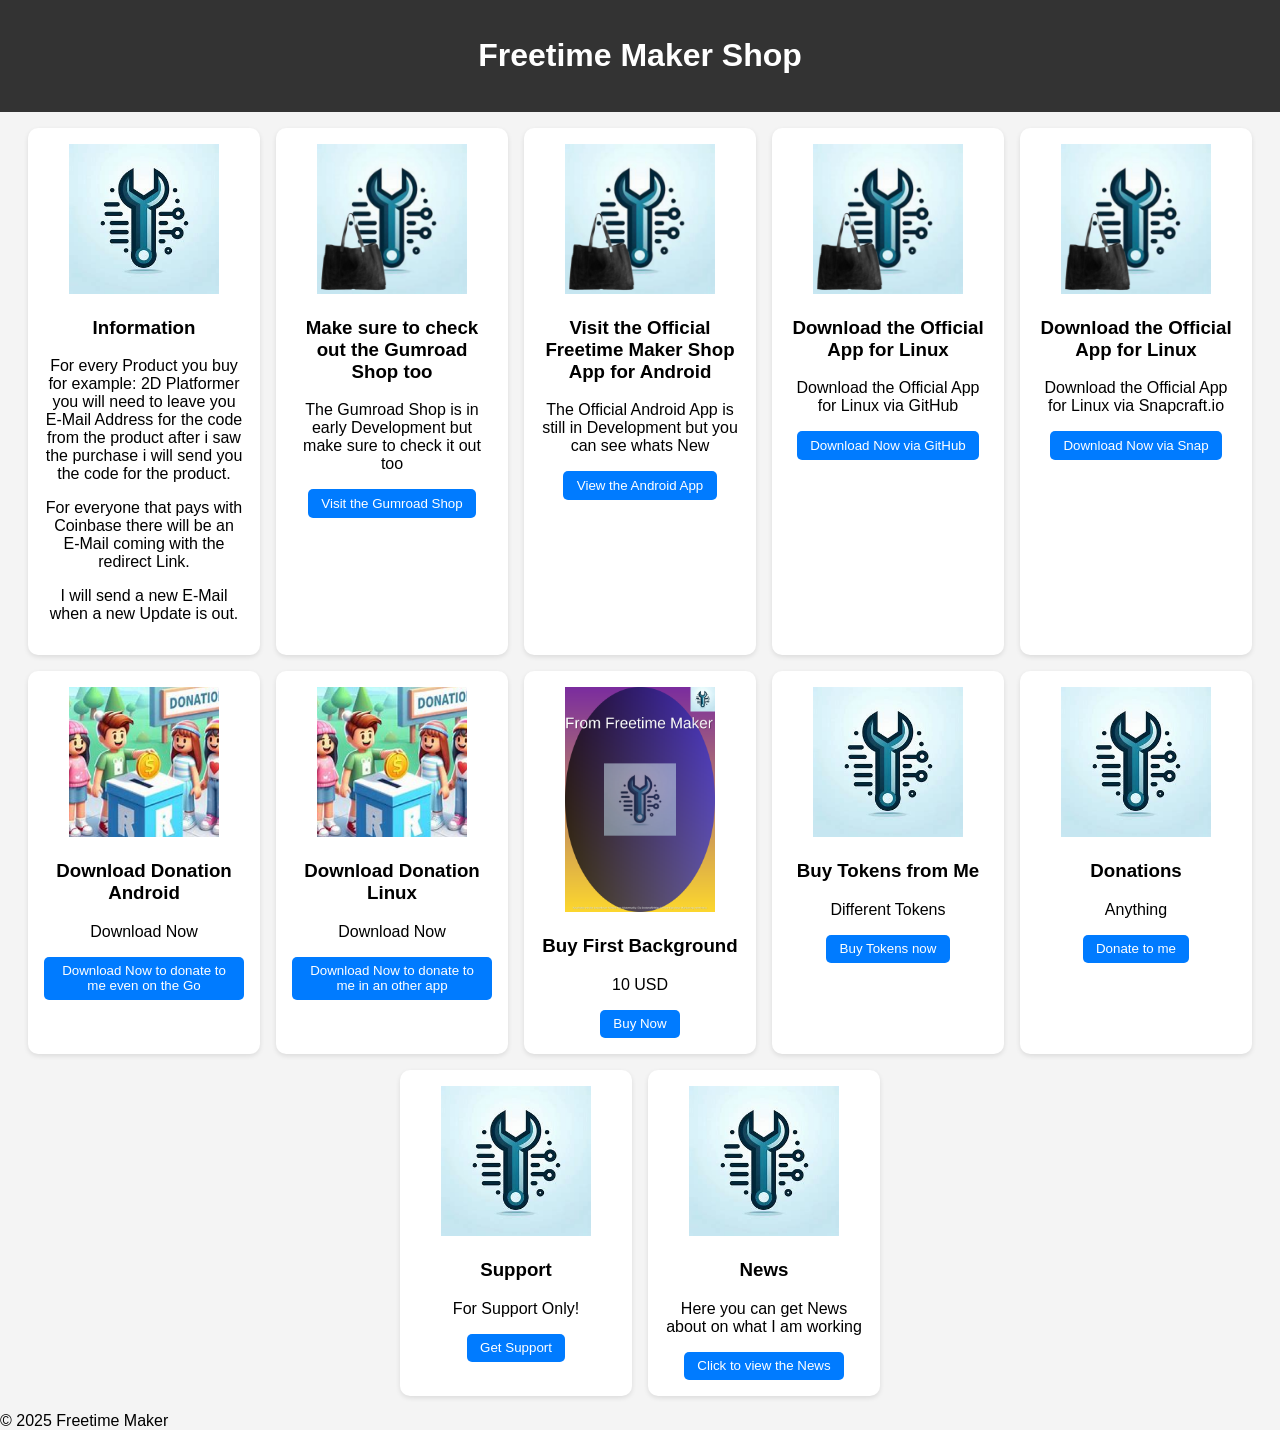
<file: index.html>
<!DOCTYPE html>
<html lang="de">
<head>
  <meta charset="UTF-8">
  <meta name="description" content="The Official Shop from Freetime Maker.">
  <meta name="viewport" content="width=device-width, initial-scale=1">
  <title>Freetime Maker Shop</title>
  <link rel="stylesheet" href="style.css">
  <link rel="icon" type="image/x-icon" href="images/favicon.ico">
  <!-- Google tag (gtag.js) -->
<script async src="https://www.googletagmanager.com/gtag/js?id=G-EMWSZ0VDGG"></script>
<script>
  window.dataLayer = window.dataLayer || [];
  function gtag(){dataLayer.push(arguments);}
  gtag('js', new Date());

  gtag('config', 'G-EMWSZ0VDGG');
</script>
</head>
<body>
  <header>
    <h1>Freetime Maker Shop</h1>
  </header>

  <main>
    <section id="products">
      
      <div class="product">
        <img src="images/logo.png" alt="Logo" width="150">
        <h3>Information</h3>
        <p>For every Product you buy for example: 2D Platformer you will need to leave you E-Mail Address for the code from the product after i saw the purchase i will send you the code for the product.</p>
        <p>For everyone that pays with Coinbase there will be an E-Mail coming with the redirect Link.</p>
        <p>I will send a new E-Mail when a new Update is out.</p>
      </div>

      <div class="product">
        <img src="images/icon.png" alt="Freetime Maker Shop Logo" width="150">
        <h3>Make sure to check out the Gumroad Shop too</h3>
        <p>The Gumroad Shop is in early Development but make sure to check it out too</p>
        <a href="https://freetimemaker.gumroad.com/" target="_blank">
          <button>Visit the Gumroad Shop</button>
        </a>
      </div>

      <div class="product">
        <img src="images/icon.png" alt="Freetime Maker Shop Icon" width="150">
        <h3>Visit the Official Freetime Maker Shop App for Android</h3>
        <p>The Official Android App is still in Development but you can see whats New</p>
        <a href="https://github.com/FreetimeMaker/Freetime-Maker-Shop-Android-App" target="_blank">
          <button>View the Android App</button>
        </a>
      </div>
      
      <div class="product">
        <img src="images/icon.png" alt="Freetime Maker Shop App Icon" width="150">
        <h3>Download the Official App for Linux</h3>
        <p>Download the Official App for Linux via GitHub</p>
      <a href="https://github.com/FreetimeMaker/fms" target="_blank">
          <button>Download Now via GitHub</button>
        </a>
      </div>
      
      <div class="product">
        <img src="images/icon.png" alt="Freetime Maker Shop App Icon" width="150">
        <h3>Download the Official App for Linux</h3>
        <p>Download the Official App for Linux via Snapcraft.io</p>
      <a href="https://snapcraft.io/freetimemaker-fms" target="_blank">
          <button>Download Now via Snap</button>
        </a>
      </div>

      <div class="product">
    <img src="images/don.png" alt="Donation" width="150">
    <h3>Download Donation Android</h3>
    <p>Download Now</p>
    <a href="https://github.com/FreetimeMaker/Donation/releases/latest" target="_blank">
      <button>Download Now to donate to me even on the Go</button>
    </a>
  </div>

  <div class="product">
    <img src="images/don.png" alt="Donation" width="150">
    <h3>Download Donation Linux</h3>
    <p>Download Now</p>
    <a href="https://snapcraft.io/freetimemaker-don" target="_blank">
      <button>Download Now to donate to me in an other app</button>
    </a>
  </div>

  <div class="product">
    <img src="images/fb.png" alt="First Background" width="150">
    <h3>Buy First Background</h3>
    <p>10 USD</p>
    <a href="buy.fb.html" target="_blank">
      <button>Buy Now</button>
    </a>
  </div>
  
  <div class="product">
    <img src="images/logo.png" alt="Logo" width="150">
    <h3>Buy Tokens from Me</h3>
    <p>Different Tokens</p>
    <a href="tokens.html">
      <button>Buy Tokens now</button>
    </a>
  </div>
  
  <div class="product">
      <img src="images/logo.png" alt="Logo" width="150">
      <h3>Donations</h3>
      <p>Anything</p>
      <a href="donations.html">
        <button>Donate to me</button>
      </a>
    </div>
    
    <div class="product">
      <img src="images/logo.png" alt="Logo" width="150">
      <h3>Support</h3>
      <p>For Support Only!</p>
      <a href="support.html">
        <button>Get Support</button>
      </a>
    </div>
    
    <div class="product">
      <img src="images/logo.png"alt="Logo"width="150">
      <h3>News</h3>
      <p>Here you can get News about on what I am working</p>
      <a href="news.html">
        <button>Click to view the News</button>
      </a>
    </div>
    </section>
  </main>
  
  <footer>
    &copy;  2025 Freetime Maker
  </footer>
</body>
</html>
</file>
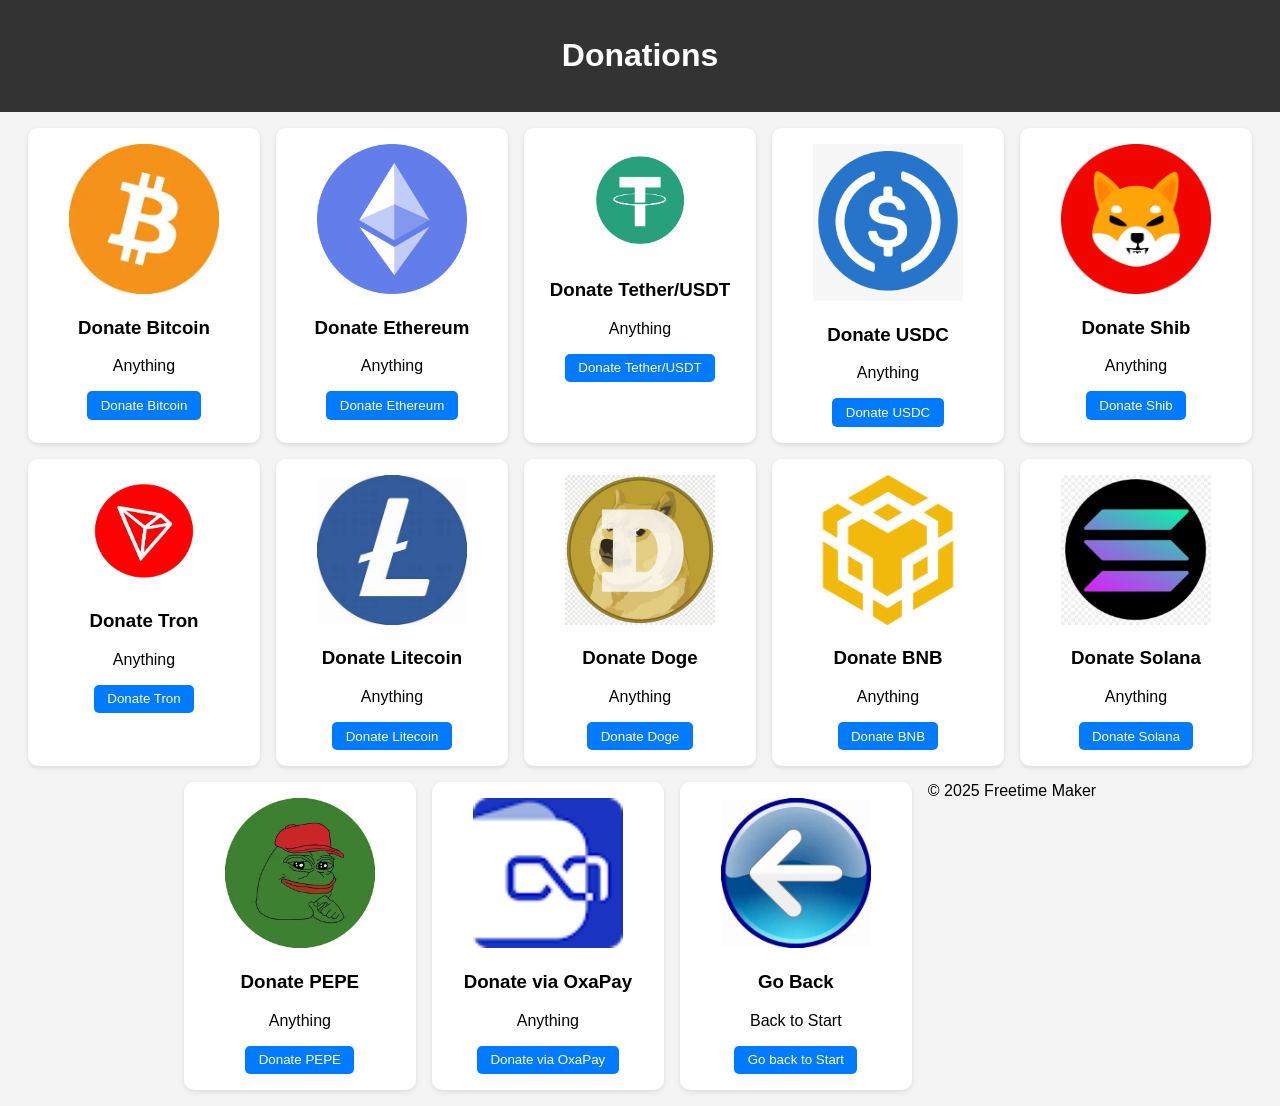
<file: donations.html>
<!DOCTYPE html>
<html>

<head>
  <meta charset="UTF-8">
  <meta name="viewport" content="width=device-width, initial-scale=1">
  <link rel="stylesheet" href="style.css">
  <link rel="icon" type="image/x-icon" href="images/favicon.ico">
  <title>Donations</title>
  <!-- Google tag (gtag.js) -->
<script async src="https://www.googletagmanager.com/gtag/js?id=G-EMWSZ0VDGG"></script>
<script>
  window.dataLayer = window.dataLayer || [];
  function gtag(){dataLayer.push(arguments);}
  gtag('js', new Date());

  gtag('config', 'G-EMWSZ0VDGG');
</script>
</head>

<body>
  <header>
    <h1>Donations</h1>
  </header>

  <main>
    <section id="products">
  <div class="product">
    <img src="images/btc.png" alt="Bitcoin" width="150">
    <h3>Donate Bitcoin</h3>
    <p>Anything</p>
    <a href="https://ncwallet.net/pay/60misly">
      <button>Donate Bitcoin</button>
    </a>
  </div>

  <div class="product">
    <img src="images/eth.png" alt="Ethereum" width="150">
    <h3>Donate Ethereum</h3>
    <p>Anything</p>
    <a href="https://ncwallet.net/pay/86fremd">
      <button>Donate Ethereum</button>
    </a>
  </div>
  
  <div class="product">
      <img src="images/usdt.png" alt="Tether/USDT" width="150">
      <h3>Donate Tether/USDT</h3>
      <p>Anything</p>
      <a href="https://ncwallet.net/pay/19tacit">
        <button>Donate Tether/USDT</button>
      </a>
    </div>
    
    <div class="product">
      <img src="images/usdc.png" alt="USDC" width="150">
      <h3>Donate USDC</h3>
      <p>Anything</p>
      <a href="https://ncwallet.net/pay/15snog">
        <button>Donate USDC</button>
      </a>
    </div>
    
    <div class="product">
      <img src="images/shib.png" alt="Shib" width="150">
      <h3>Donate Shib</h3>
      <p>Anything</p>
      <a href="https://ncwallet.net/pay/18spile">
        <button>Donate Shib</button>
      </a>
    </div>
    
    <div class="product">
      <img src="images/tron.png" alt="Tron" width="150">
      <h3>Donate Tron</h3>
      <p>Anything</p>
      <a href="https://ncwallet.net/pay/15gown">
        <button>Donate Tron</button>
      </a>
    </div>
    
    <div class="product">
      <img src="images/ltc.png" alt="Litecoin" width="150">
      <h3>Donate Litecoin</h3>
      <p>Anything</p>
      <a href="https://ncwallet.net/pay/77pudgy">
        <button>Donate Litecoin</button>
      </a>
    </div>
    
    <div class="product">
      <img src="images/doge.png" alt="Doge" width="150">
      <h3>Donate Doge</h3>
      <p>Anything</p>
      <a href="https://ncwallet.net/pay/30allie">
        <button>Donate Doge</button>
      </a>
    </div>

    <div class="product">
      <img src="images/bnb.png" alt="BNB" width="150">
      <h3>Donate BNB</h3>
      <p>Anything</p>
      <a href="https://ncwallet.net/pay/02hanch" target="_blank">
        <button>Donate BNB</button>
      </a>
    </div>

    <div class="product">
      <img src="images/sol.png" alt="Solana" width="150">
      <h3>Donate Solana</h3>
      <p>Anything</p>
      <a href="https://ncwallet.net/pay/54fled" target="_blank">
        <button>Donate Solana</button>
      </a>
    </div>

    <div class="product">
      <img src="images/pepe.png" alt="PEPE" width="150">
      <h3>Donate PEPE</h3>
      <p>Anything</p>
      <a href="https://ncwallet.net/pay/73enow" target="_blank">
        <button>Donate PEPE</button>
      </a>
    </div>

    <div class="product">
      <img src="images/oxa.png" alt="OxaPay" width="150">
      <h3>Donate via OxaPay</h3>
      <p>Anything</p>
      <a href="https://pay.oxapay.com/13038067" target="_blank">
        <button>Donate via OxaPay</button>
      </a>
    </div>
    
    <div class="product">
      <img src="images/back.png" alt="Back" width="150">
      <h3>Go Back</h3>
      <p>Back to Start</p>
      <a href="index.html">
        <button>Go back to Start</button>
      </a>
    </div>
    
    <footer>
      &copy;  2025 Freetime Maker
    </footer>
    
</section>

    
  </main>
</body>

</html>
</file>
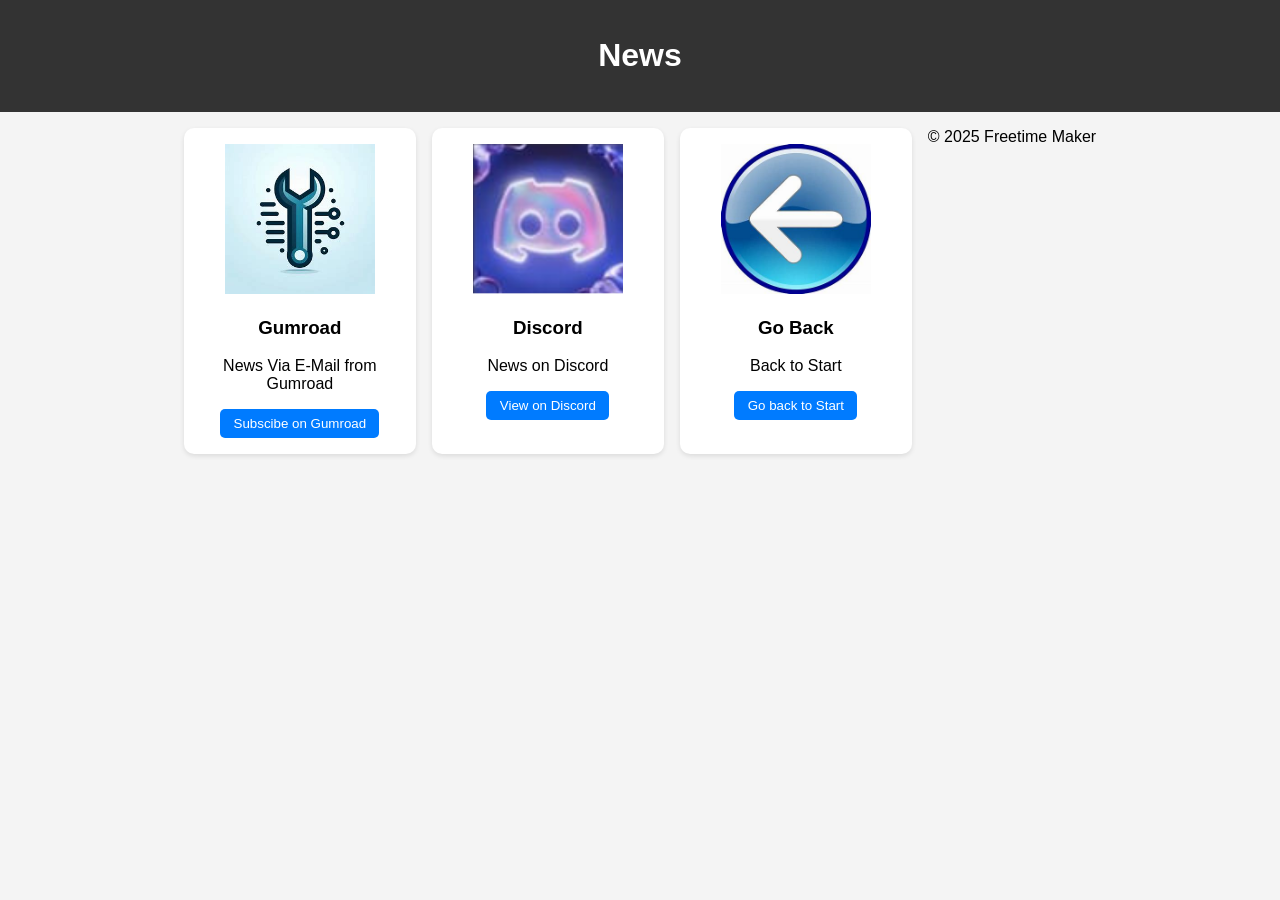
<file: news.html>
<!DOCTYPE html>
<html lang="de">
<head>
  <meta charset="UTF-8">
  <meta name="viewport" content="width=device-width, initial-scale=1">
  <title>News</title>
  <link rel="stylesheet" href="style.css">
  <link rel="icon" type="image/x-icon" href="images/favicon.ico">
  <!-- Google tag (gtag.js) -->
<script async src="https://www.googletagmanager.com/gtag/js?id=G-EMWSZ0VDGG"></script>
<script>
  window.dataLayer = window.dataLayer || [];
  function gtag(){dataLayer.push(arguments);}
  gtag('js', new Date());

  gtag('config', 'G-EMWSZ0VDGG');
</script>
</head>
<body>
  <header>
    <h1>News</h1>
  </header>

  <main>
    <section id="products">
    
      <div class="product">
        <img src="images/logo.png" alt="Logo" width="150">
        <h3>Gumroad</h3>
        <p>News Via E-Mail from Gumroad</p>
        <a href="https://freetimemaker.gumroad.com/subscribe">
          <button>Subscibe on Gumroad</button>
        </a>
      </div>

  <div class="product">
    <img src="images/dis.png" alt="Discord" width="150">
    <h3>Discord</h3>
    <p>News on Discord</p>
    <a href="https://discord.gg/zPFvwK9pNh">
      <button>View on Discord</button>
    </a>
  </div>
  
  <div class="product">
      <img src="images/back.png" alt="Back" width="150">
      <h3>Go Back</h3>
      <p>Back to Start</p>
      <a href="index.html">
        <button>Go back to Start</button>
      </a>
    </div>
  
  <footer>
      &copy;  2025 Freetime Maker
    </footer>
    
</section>

    
  </main>
</body>
</html>
</file>
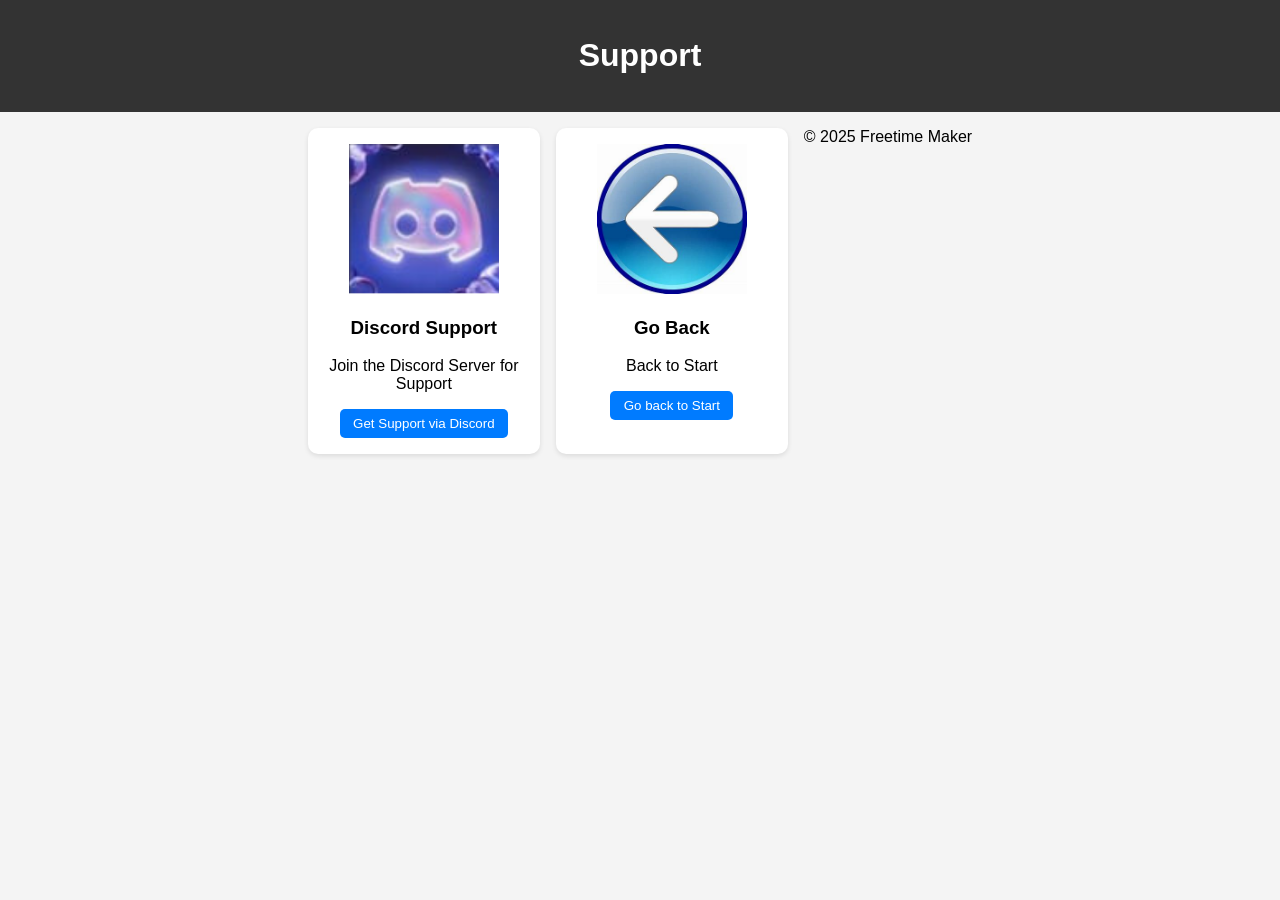
<file: support.html>
<!DOCTYPE html>
<html lang="de">
<head>
  <meta charset="UTF-8">
  <meta name="viewport" content="width=device-width, initial-scale=1">
  <title>Support</title>
  <link rel="stylesheet" href="style.css">
  <link rel="icon" type="image/x-icon" href="images/favicon.ico">
  <!-- Google tag (gtag.js) -->
<script async src="https://www.googletagmanager.com/gtag/js?id=G-EMWSZ0VDGG"></script>
<script>
  window.dataLayer = window.dataLayer || [];
  function gtag(){dataLayer.push(arguments);}
  gtag('js', new Date());

  gtag('config', 'G-EMWSZ0VDGG');
</script>
</head>
<body>
  <header>
    <h1>Support</h1>
  </header>

  <main>
    <section id="products">
  
  <div class="product">
    <img src="images/dis.png" alt="Discord" width="150">
    <h3>Discord Support</h3>
    <p>Join the Discord Server for Support</p>
    <a href="https://discord.gg/zPFvwK9pNh">
      <button>Get Support via Discord</button>
    </a>
  </div>
  
  <div class="product">
      <img src="images/back.png" alt="Back" width="150">
      <h3>Go Back</h3>
      <p>Back to Start</p>
      <a href="index.html">
        <button>Go back to Start</button>
      </a>
    </div>
  
  <footer>
      &copy;  2025 Freetime Maker
    </footer>
    
</section>

    
  </main>
</body>
</html>
</file>
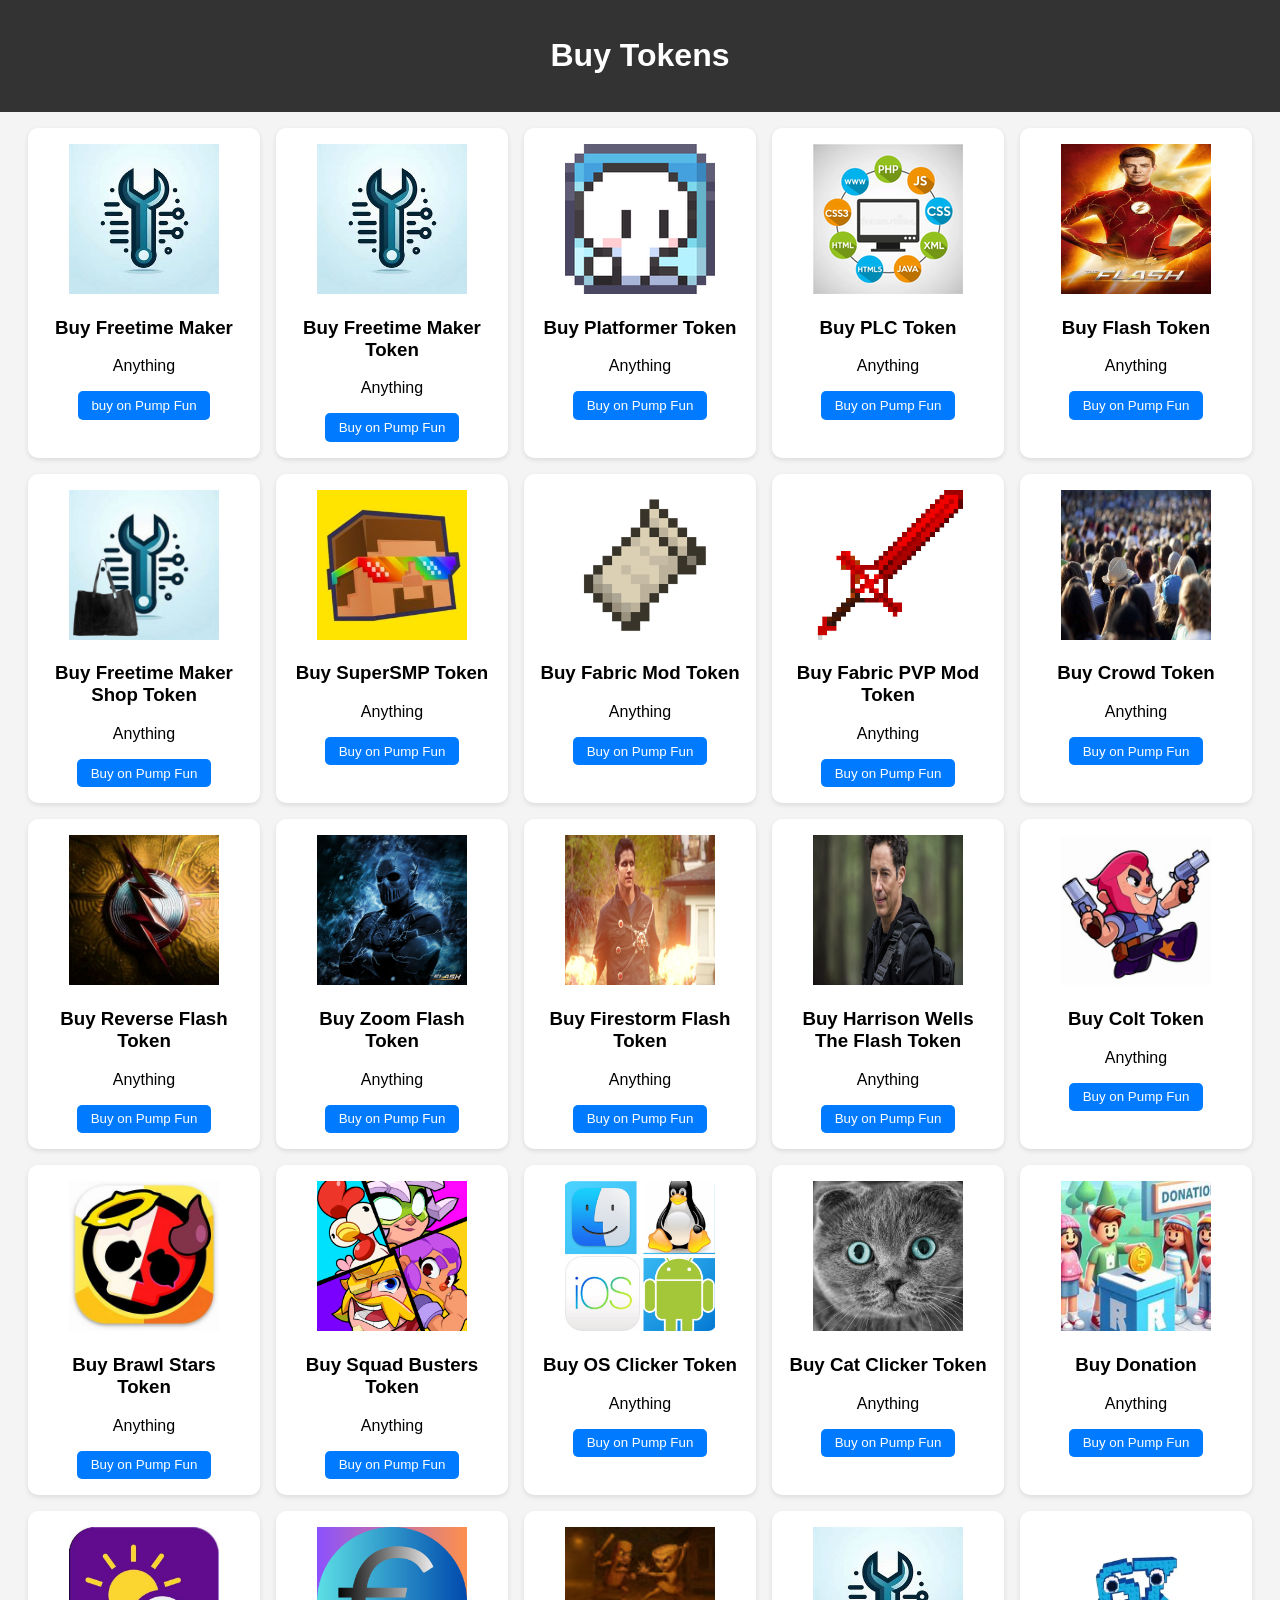
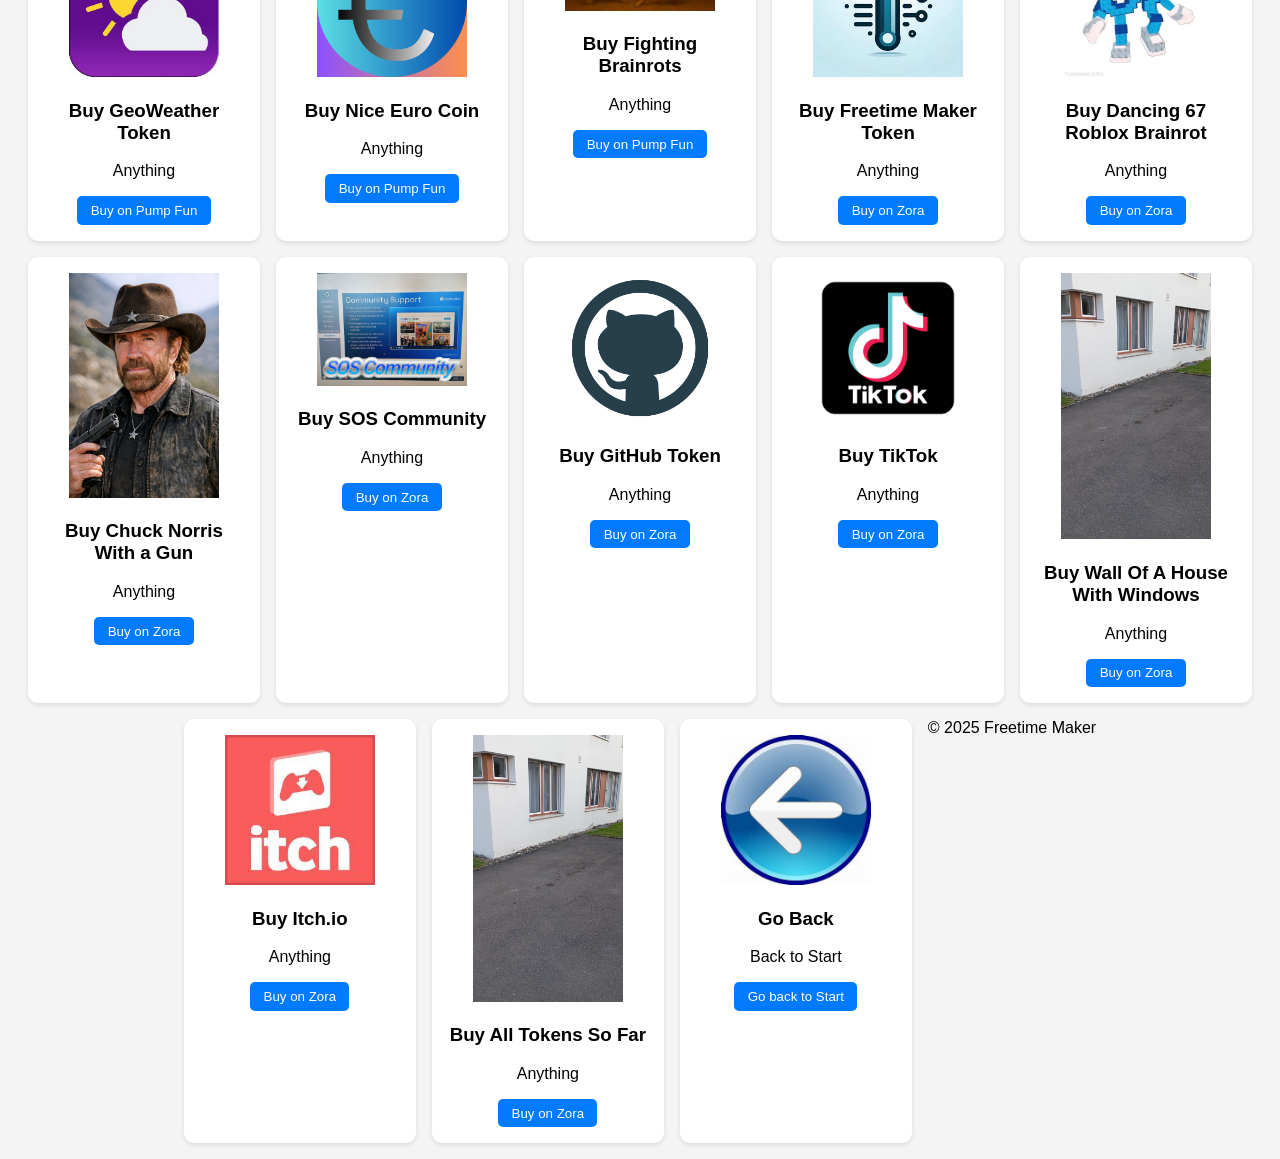
<file: tokens.html>
<!DOCTYPE html>
<html lang="de">
<head>
  <meta charset="UTF-8">
  <meta name="viewport" content="width=device-width, initial-scale=1">
  <title>Buy Tokens</title>
  <link rel="stylesheet" href="style.css">
  <link rel="icon" type="image/x-icon" href="images/favicon.ico">
  <!-- Google tag (gtag.js) -->
<script async src="https://www.googletagmanager.com/gtag/js?id=G-EMWSZ0VDGG"></script>
<script>
  window.dataLayer = window.dataLayer || [];
  function gtag(){dataLayer.push(arguments);}
  gtag('js', new Date());

  gtag('config', 'G-EMWSZ0VDGG');
</script>
</head>
<body>
  <header>
    <h1>Buy Tokens</h1>
  </header>

  <main>
    <section id="products">
      
  <div class="product">
    <img src="images/logo.png" alt="Logo" width="150">
    <h3>Buy Freetime Maker</h3>
    <p>Anything</p>
    <a href="https://pump.fun/coin/615wcanxTRsxbQTtameqnPDpWihwSrxunbqvfwYYpump" target="_blank">
        <button>buy on Pump Fun</button>
      </a>
  </div>
  
  <div class="product">
    <img src="images/logo.png" alt="Logo" width="150">
    <h3>Buy Freetime Maker Token</h3>
    <p>Anything</p>
    <a href="https://pump.fun/coin/CKYW35UBqBvuSQ234mCxUqxjzgbB1cHEsJm8sbxupump" target="_blank">
      <button>Buy on Pump Fun</button>
    </a>
  </div>
  
  <div class="product">
    <img src="images/platformer.png" alt="2D Platformer" width="150">
    <h3>Buy Platformer Token</h3>
    <p>Anything</p>
    <a href="https://pump.fun/coin/HDCNahRvFpzXA5Wef29aMWXWzonoywe8Rtf8kDtTpump" target="_blank">
      <button>Buy on Pump Fun</button>
    </a>
  </div>
  
  <div class="product">
    <img src="images/plc.png" alt="Programming Language Clicker" width="150">
    <h3>Buy PLC Token</h3>
    <p>Anything</p>
    <a href="https://pump.fun/coin/5PhS66mSRYbdZu14kYAJF36yTmDAD1i1ZkchAmyLpump" target="_blank">
      <button>Buy on Pump Fun</button>
    </a>
  </div>
  
  <div class="product">
    <img src="images/flash.png" alt="The Flash" width="150">
    <h3>Buy Flash Token</h3>
    <p>Anything</p>
    <a href="https://pump.fun/coin/8hQTw9EAH2xJgJKRfR2R5jVfgKtBc4XBMPehyYvXpump" target="_blank">
      <button>Buy on Pump Fun</button>
    </a>
  </div>
  
  <div class="product">
    <img src="images/fmst.png" alt="Freetime Maker Shop Token" width="150">
    <h3>Buy Freetime Maker Shop Token</h3>
    <p>Anything</p>
    <a href="https://pump.fun/coin/DtsfkaQFQAGNV5EYvd1T5U5b1hYW2iDuYRzPKTTApump" target="_blank">
      <button>Buy on Pump Fun</button>
    </a>
  </div>
  
  <div class="product">
    <img src="images/smp.png" alt="SuperSMP" width="150">
    <h3>Buy SuperSMP Token</h3>
    <p>Anything</p>
    <a href="https://pump.fun/coin/Fndz9SfKerAAaqdLNvUD8qi2eAjpCiYxvdjVHXKDpump" target="_blank">
      <button>Buy on Pump Fun</button>
    </a>
  </div>
  
  <div class="product">
    <img src="images/fmdt.png" alt="FMDT" width="150">
    <h3>Buy Fabric Mod Token</h3>
    <p>Anything</p>
    <a href="https://pump.fun/coin/7jVFRWUq4dazS19E45NfbvJfAyKNp33ssdXmyFw1pump" target="_blank">
      <button>Buy on Pump Fun</button>
    </a>
  </div>
  
  <div class="product">
    <img src="images/fpvpmt.png" alt="FPVPMT" width="150">
    <h3>Buy Fabric PVP Mod Token</h3>
    <p>Anything</p>
    <a href="https://pump.fun/coin/6hpaj41CgQjq6EAoxTm5abEerZaNLEGPj8nou7CLpump" target="_blank">
      <button>Buy on Pump Fun</button>
    </a>
  </div>
  
  <div class="product">
    <img src="images/cdt.png" alt="CDT" width="150">
    <h3>Buy Crowd Token</h3>
    <p>Anything</p>
    <a href="https://pump.fun/coin/C6itLqPPkxQ5ZigsnHT8xmeGgA1ymH8n3mF9jTsvpump" target="_blank">
      <button>Buy on Pump Fun</button>
    </a>
  </div>
  
  <div class="product">
    <img src="images/rft.png" alt="RFT" width="150">
    <h3>Buy Reverse Flash Token</h3>
    <p>Anything</p>
    <a href="https://pump.fun/coin/6848J25yr4cbjXYb9LF3tp118gBsyfwVsVavx8E9pump" target="_blank">
      <button>Buy on Pump Fun</button>
    </a>
  </div>
  
  <div class="product">
    <img src="images/zft.png" alt="ZFT" width="150">
    <h3>Buy Zoom Flash Token</h3>
    <p>Anything</p>
    <a href="https://pump.fun/coin/3F1KbsfJfSXxWf5UEf5iXm4tBjVVV6wuLH4FcckYpump" target="_blank">
      <button>Buy on Pump Fun</button>
    </a>
  </div>
  
  <div class="product">
    <img src="images/fft.png" alt="FFT" width="150">
    <h3>Buy Firestorm Flash Token</h3>
    <p>Anything</p>
    <a href="https://pump.fun/coin/EXVuc9bQ6mV1wgvwupUFv2tZKKWnvscfSv6HNtM9pump" target="_blank">
      <button>Buy on Pump Fun</button>
    </a>
  </div>
  
  <div class="product">
    <img src="images/hwtft.png" alt="HWTFT" width="150">
    <h3>Buy Harrison Wells The Flash Token</h3>
    <p>Anything</p>
    <a href="https://pump.fun/coin/9C49ho3JETvDardSsg4d47GAjhkFryMusBhvoFh5pump" target="_blank">
      <button>Buy on Pump Fun</button>
    </a>
  </div>
  
  <div class="product">
    <img src="images/ct.png" alt="CT" width="150">
    <h3>Buy Colt Token</h3>
    <p>Anything</p>
    <a href="https://pump.fun/coin/FeZAQTvVfqCPJFZE9QSbTJzVASYJjBAAiJmgGqpppump" target="_blank">
      <button>Buy on Pump Fun</button>
    </a>
  </div>
  
  <div class="product">
    <img src="images/bst.png" alt="BST" width="150">
    <h3>Buy Brawl Stars Token</h3>
    <p>Anything</p>
    <a href="https://pump.fun/coin/CXWxg1F9My8Fi5aijT6LThCS6W8gAirfq7FswNyfpump" target="_blank">
      <button>Buy on Pump Fun</button>
    </a>
  </div>
  
  <div class="product">
    <img src="images/sqt.png" alt="SQT" width="150">
    <h3>Buy Squad Busters Token</h3>
    <p>Anything</p>
    <a href="https://pump.fun/coin/HNbiewqVGoqn94JifxvX4e4yXetBB3XTGfV8445ppump" target="_blank">
      <button>Buy on Pump Fun</button>
    </a>
  </div>

  <div class="product">
    <img src="images/os.png" alt="OSCT" width="150">
    <h3>Buy OS Clicker Token</h3>
    <p>Anything</p>
    <a href="https://pump.fun/coin/BEdNtG975UDQN7sWM4FJPFYDb4m2Db6VdLGQnnvspump" target="_blank">
      <button>Buy on Pump Fun</button>
    </a>
  </div>

  <div class="product">
    <img src="images/cat.png" alt="CCT" width="150">
    <h3>Buy Cat Clicker Token</h3>
    <p>Anything</p>
    <a href="https://pump.fun/coin/39VAujNfF9dhfSeFL45C6NRANPNetkRgtqFgazCcpump" target="_blank">
      <button>Buy on Pump Fun</button>
    </a>
  </div>

  <div class="product">
    <img src="images/don.png" alt="DONT" width="150">
    <h3>Buy Donation</h3>
    <p>Anything</p>
    <a href="https://pump.fun/coin/FuPGB1Ss3uU95shGyaCVzWtg33qNzS9LEbVr9eapBToD" target="_blank">
      <button>Buy on Pump Fun</button>
    </a>
  </div>

  <div class="product">
    <img src="images/gw.png" alt="GWT" width="150">
    <h3>Buy GeoWeather Token</h3>
    <p>Anything</p>
    <a href="https://pump.fun/coin/FPvGEq4ty3vqPRKCquZXA3hhJHE7jjSVuC2toUMv5MPw" target="_blank">
      <button>Buy on Pump Fun</button>
    </a>
  </div>

  <div class="product">
    <img src="images/nec.png" alt="NEC" width="150">
    <h3>Buy Nice Euro Coin</h3>
    <p>Anything</p>
    <a href="https://pump.fun/coin/GCwpMWimPL5Nq6bYVWw2xNESczNo6xCWXSdp3zzpump" target="_blank">
      <button>Buy on Pump Fun</button>
    </a>
  </div>

  <div class="product">
    <img src="images/fightingbrainrots.png" alt="FB" width="150">
    <h3>Buy Fighting Brainrots</h3>
    <p>Anything</p>
    <a href="https://pump.fun/coin/35dBj6CJhGNoYzaxZ5buNJwEngMt4MSwyELWpjyppump" target="_blank">
      <button>Buy on Pump Fun</button>
    </a>
  </div>

  <div class="product">
    <img src="images/logo.png" alt="FMT" width="150">
    <h3>Buy Freetime Maker Token</h3>
    <p>Anything</p>
    <a href="https://zora.co/coin/base:0x2818def737fd58e8bea122d6018a173cbd8bab22?referrer=0xf37c0cdef2301d9db27ab149a0710eea809c740c" target="_blank">
      <button>Buy on Zora</button>
    </a>
  </div>

  <div class="product">
    <img src="images/d67rb.png" alt="D67RB" width="150">
    <h3>Buy Dancing 67 Roblox Brainrot</h3>
    <p>Anything</p>
    <a href="https://zora.co/coin/base:0x86fd337023fe4a00ac3aa42ac9502d5810671b09?referrer=0xf37c0cdef2301d9db27ab149a0710eea809c740c" target="_blank">
      <button>Buy on Zora</button>
    </a>
  </div>

  <div class="product">
    <img src="images/cnwag.png" alt="CNWAG" width="150">
    <h3>Buy Chuck Norris With a Gun</h3>
    <p>Anything</p>
    <a href="https://zora.co/coin/base:0x60bfd995da0d896e8e0d634b085e884682035f64?referrer=0xf37c0cdef2301d9db27ab149a0710eea809c740c" target="_blank">
      <button>Buy on Zora</button>
    </a>
  </div>

  <div class="product">
    <img src="images/sosc.png" alt="SOSC" width="150">
    <h3>Buy SOS Community</h3>
    <p>Anything</p>
    <a href="https://zora.co/coin/base:0xfa6b9f179efcdc115547bd3d1658650c5f9fd13b?referrer=0xf37c0cdef2301d9db27ab149a0710eea809c740c" target="_blank">
      <button>Buy on Zora</button>
    </a>
  </div>

  <div class="product">
    <img src="images/ght.png" alt="GHT" width="150">
    <h3>Buy GitHub Token</h3>
    <p>Anything</p>
    <a href="https://zora.co/coin/base:0x1f9cfa262ae79157657fb5f5207ffbf3353badbf?referrer=0xf37c0cdef2301d9db27ab149a0710eea809c740c" target="_blank">
      <button>Buy on Zora</button>
    </a>
  </div>

  <div class="product">
    <img src="images/tiktok.png" alt="TT" width="150">
    <h3>Buy TikTok</h3>
    <p>Anything</p>
    <a href="https://zora.co/coin/base:0x0c1f65eb965807223912c24308e7e351695a48a0?referrer=0xf37c0cdef2301d9db27ab149a0710eea809c740c" target="_blank">
      <button>Buy on Zora</button>
    </a>
  </div>

  <div class="product">
    <img src="images/woahww.png" alt="WOAHWW" width="150">
    <h3>Buy Wall Of A House With Windows</h3>
    <p>Anything</p>
    <a href="https://zora.co/coin/base:0x62e01332deaaf7f25c49294dcba12724e32c1476?referrer=0xf37c0cdef2301d9db27ab149a0710eea809c740c" target="_blank">
      <button>Buy on Zora</button>
    </a>
  </div>

  <div class="product">
    <img src="images/itch.png" alt="ITCH" width="150">
    <h3>Buy Itch.io</h3>
    <p>Anything</p>
    <a href="https://zora.co/coin/base:0x76932c5fcfde2b6cb2bed37df5745f056ed64b19?referrer=0xf37c0cdef2301d9db27ab149a0710eea809c740c" target="_blank">
      <button>Buy on Zora</button>
    </a>
  </div>



  <div class="product">
    <img src="images/woahww.png" alt="ATSF" width="150">
    <h3>Buy All Tokens So Far</h3>
    <p>Anything</p>
    <a href="https://zora.co/coin/base:0x0e2a67c7c94d0a079fd46a9d92db3f67345095bc?referrer=0xf37c0cdef2301d9db27ab149a0710eea809c740c" target="_blank">
      <button>Buy on Zora</button>
    </a>
  </div>
  
  <div class="product">
    <img src="images/back.png" alt="Back" width="150">
    <h3>Go Back</h3>
    <p>Back to Start</p>
    <a href="index.html">
      <button>Go back to Start</button>
    </a>
  </div>
  
  <footer>
    &copy;  2025 Freetime Maker
  </footer>
  
    </section>
  </main>
</body>
</html>
</file>
<file: style.css>
body {
  font-family: sans-serif;
  background: #f4f4f4;
  margin: 0;
  padding: 0;
}

header {
  background: #333;
  color: white;
  padding: 1em;
  text-align: center;
}

#products {
  display: flex;
  flex-wrap: wrap;
  gap: 1em;
  padding: 1em;
  justify-content: center;
}

.product {
  background: white;
  border-radius: 10px;
  padding: 1em;
  width: 200px;
  text-align: center;
  box-shadow: 0 2px 5px rgba(0,0,0,0.1);
}

button {
  background: #007bff;
  color: white;
  border: none;
  padding: 0.5em 1em;
  cursor: pointer;
  border-radius: 5px;
}

.buttons {
  display: flex;
  flex-direction: column;
  gap: 10px;
  align-items: center;
}

/* Cryptocurrency Payment Styles */
.crypto-payment-options {
  margin-top: 15px;
  padding: 15px;
  background: #f8f9fa;
  border-radius: 8px;
  border: 1px solid #dee2e6;
}

.crypto-payment-options h4 {
  margin: 0 0 10px 0;
  color: #28a745;
  text-align: center;
}

.crypto-buttons {
  display: flex;
  flex-direction: column;
  gap: 8px;
}

.crypto-btn {
  background: linear-gradient(135deg, #667eea 0%, #764ba2 100%);
  color: white;
  border: none;
  padding: 8px 12px;
  cursor: pointer;
  border-radius: 5px;
  font-size: 12px;
  transition: all 0.3s ease;
}

.crypto-btn:hover {
  transform: translateY(-2px);
  box-shadow: 0 4px 8px rgba(0,0,0,0.2);
}

.payment-modal {
  position: fixed;
  z-index: 1000;
  left: 0;
  top: 0;
  width: 100%;
  height: 100%;
  background-color: rgba(0,0,0,0.5);
  display: none;
}

.modal-content {
  background-color: white;
  margin: 5% auto;
  padding: 20px;
  border-radius: 10px;
  width: 90%;
  max-width: 500px;
  position: relative;
  box-shadow: 0 4px 20px rgba(0,0,0,0.3);
}

.close {
  color: #aaa;
  float: right;
  font-size: 28px;
  font-weight: bold;
  cursor: pointer;
  position: absolute;
  right: 15px;
  top: 10px;
}

.close:hover {
  color: #000;
}

.payment-info h4 {
  color: #333;
  margin-bottom: 15px;
}

.address-box {
  background: #f8f9fa;
  padding: 10px;
  border-radius: 5px;
  margin: 10px 0;
  display: flex;
  align-items: center;
  gap: 10px;
}

.address-box code {
  flex: 1;
  word-break: break-all;
  font-family: 'Courier New', monospace;
  font-size: 12px;
}

.copy-btn {
  background: #007bff;
  color: white;
  border: none;
  padding: 5px 10px;
  border-radius: 3px;
  cursor: pointer;
  font-size: 11px;
}

.copy-btn:hover {
  background: #0056b3;
}

.payment-info ol {
  text-align: left;
  margin: 15px 0;
}

.qr-placeholder {
  background: #f8f9fa;
  border: 2px dashed #dee2e6;
  padding: 20px;
  text-align: center;
  margin: 15px 0;
  border-radius: 5px;
}

.confirm-btn {
  background: #28a745;
  color: white;
  border: none;
  padding: 10px 20px;
  border-radius: 5px;
  cursor: pointer;
  font-size: 14px;
  width: 100%;
  margin-top: 15px;
}

.confirm-btn:hover {
  background: #218838;
}

/* Responsive adjustments */
@media (max-width: 768px) {
  .crypto-buttons {
    gap: 6px;
  }
  
  .crypto-btn {
    font-size: 11px;
    padding: 6px 10px;
  }
  
  .modal-content {
    margin: 10% auto;
    width: 95%;
  }
  
  .address-box {
    flex-direction: column;
    align-items: stretch;
  }
  
  .copy-btn {
    align-self: center;
  }
}
</file>
